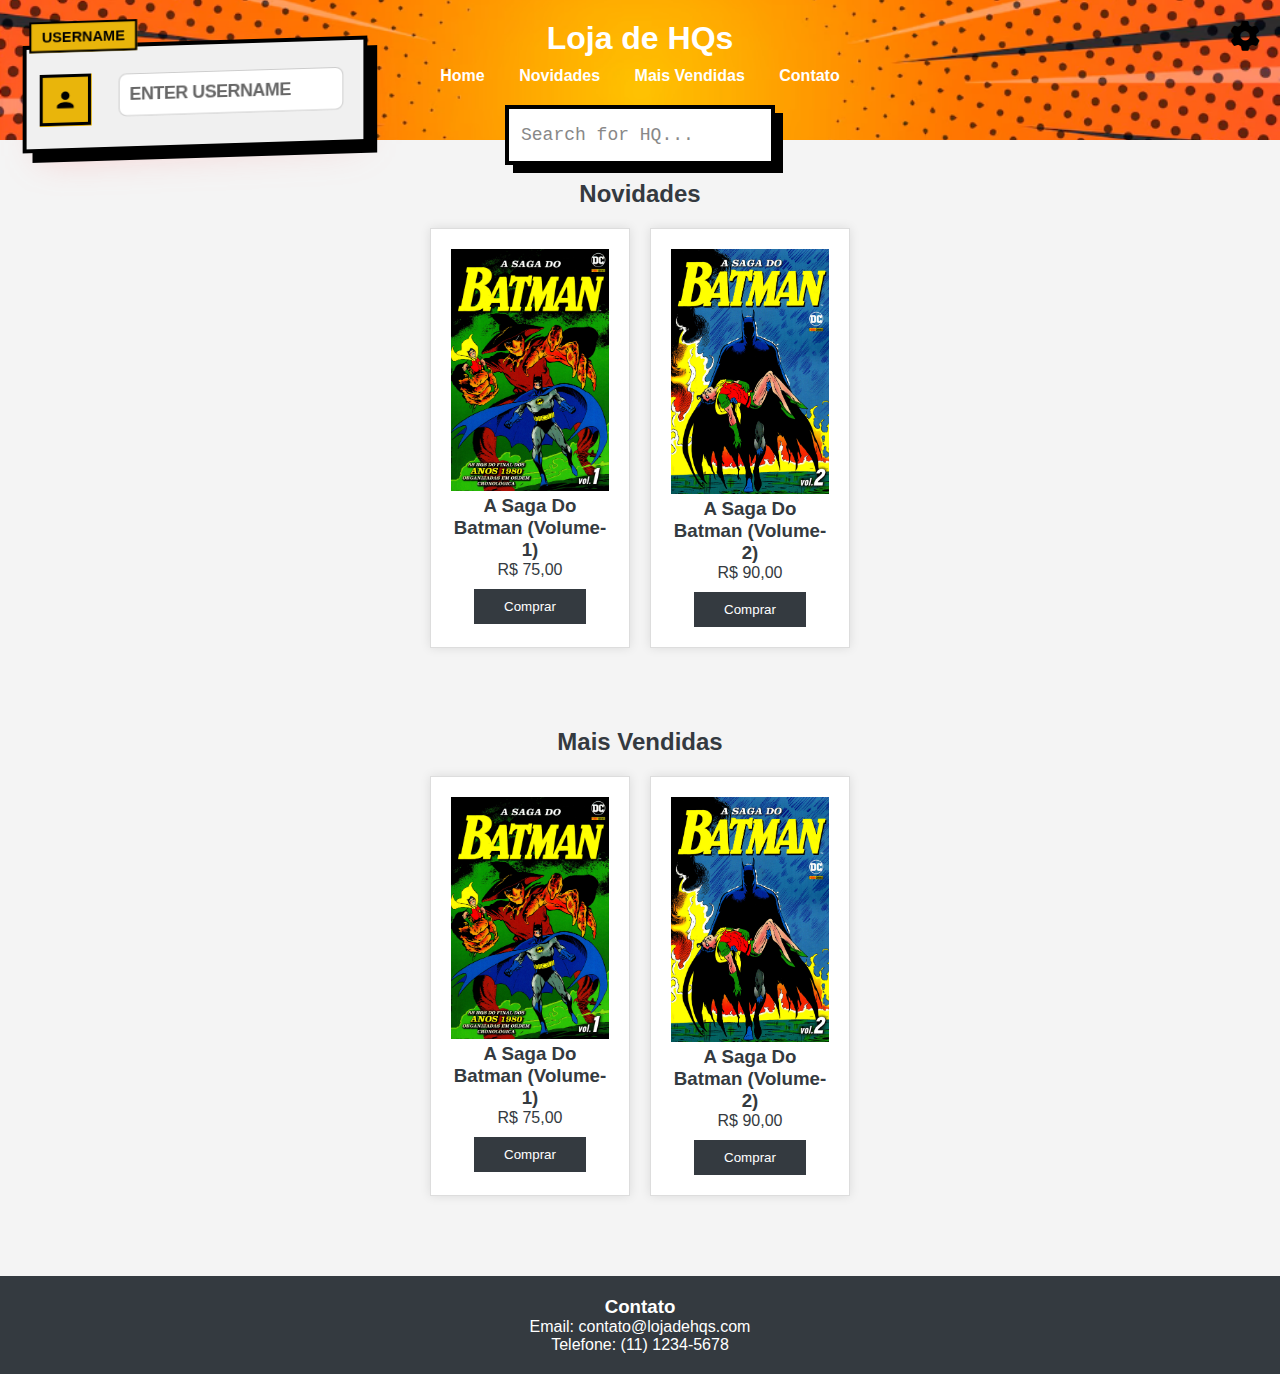
<file: Comprar.html>
<!DOCTYPE html>
<html lang="pt-br">
<head>
    <meta charset="UTF-8">
    <meta name="viewport" content="width=device-width, initial-scale=1.0">
    <title>Loja de Histórias em Quadrinhos</title>
    <link rel="stylesheet" href="stylecomprar.css">
    <link rel="stylesheet" href="https://cdnjs.cloudflare.com/ajax/libs/font-awesome/6.0.0-beta3/css/all.min.css">
</head>
<body>

<!-- Tela de Loading -->
<div id="loader" class="loader">
    <div class="book-wrapper">
        <svg
            xmlns="http://www.w3.org/2000/svg"
            fill="white"
            viewBox="0 0 126 75"
            class="book"
        >
            <rect stroke-width="5" stroke="#e05452" rx="7.5" height="70" width="121" y="2.5" x="2.5"></rect>
            <line stroke-width="5" stroke="#e05452" y2="75" x2="63.5" x1="63.5"></line>
            <path stroke-linecap="round" stroke-width="4" stroke="#c18949" d="M25 20H50"></path>
            <path stroke-linecap="round" stroke-width="4" stroke="#c18949" d="M101 20H76"></path>
            <path stroke-linecap="round" stroke-width="4" stroke="#c18949" d="M16 30L50 30"></path>
            <path stroke-linecap="round" stroke-width="4" stroke="#c18949" d="M110 30L76 30"></path>
        </svg>

        <svg xmlns="http://www.w3.org/2000/svg" fill="#ffffff74" viewBox="0 0 65 75" class="book-page">
            <path stroke-linecap="round" stroke-width="4" stroke="#c18949" d="M40 20H15"></path>
            <path stroke-linecap="round" stroke-width="4" stroke="#c18949" d="M49 30L15 30"></path>
            <path stroke-width="5" stroke="#e05452" d="M2.5 2.5H55C59.1421 2.5 62.5 5.85786 62.5 10V65C62.5 69.1421 59.1421 72.5 55 72.5H2.5V2.5Z"></path>
        </svg>
    </div>
</div>

<script>
    window.addEventListener('load', function() {
        document.getElementById('loader').style.display = 'none';
        document.getElementById('content').style.display = 'block';
    });
</script>

<header>
    <h1>Loja de HQs</h1>
    <nav>
        <ul>
            <li><a href="index.html">Home</a></li>
            <li><a href="#novidades">Novidades</a></li>
            <li><a href="#mais-vendidas">Mais Vendidas</a></li>
            <li><a href="#contato">Contato</a></li>
        </ul>

        <div class="input-container">
            <input
              placeholder="Search for HQ..."
              type="text"
              name="text"
              class="input"
            />
        </div>

<div class="user-icon">
    <i class="fas fa-user-circle" id="user-icon"></i>
</div>

<div class="input__container" id="search-container">
    <div class="shadow__input"></div>
    <button class="input__button__shadow">
        <svg
            xmlns="http://www.w3.org/2000/svg"
            viewBox="0 0 24 24"
            fill="#000000"
            width="20px"
            height="20px"
        >
            <path d="M0 0h24v24H0z" fill="none"></path>
            <path
                d="M12 12c2.21 0 4-1.79 4-4s-1.79-4-4-4-4 1.79-4 4 1.79 4 4 4zm0 2c-2.67 0-8 1.34-8 4v2h16v-2c0-2.66-5.33-4-8-4z"
            ></path>
        </svg>
    </button>
    <input
        type="text"
        name="username"
        class="input__search"
        placeholder="Enter username"
        readonly
    />
</div>

<div class="gear-icon">
    <i class="fas fa-cog" id="gear-icon"></i>
</div>

<script>
    document.getElementById('user-icon').addEventListener('click', function() {
        const searchContainer = document.getElementById('search-container');
        searchContainer.classList.toggle('active');
    });

    document.getElementById('gear-icon').addEventListener('click', function() {
        window.location.href = "config.html";
    });
</script>
    </header>

    <section id="novidades" class="hq-section">
        <h2>Novidades</h2>
        <div class="hq-grid">
            <div class="hq-item">
                <img src="Imagem/CAPA SAGA DO BATMANV1.png" alt="HQ 1">
                <h3>A Saga Do Batman (Volume-1)</h3>
                <p>R$ 75,00</p>
                <button class="buy-button">Comprar</button>
                <div class="cart-icon">
                    <i class="fas fa-shopping-cart"></i>
                </div>
            </div>
            <div class="hq-item">
                <img src="Imagem/CAPA SAGA DO BATMANV2.png" alt="HQ 2">
                <h3>A Saga Do Batman (Volume-2)</h3>
                <p>R$ 90,00</p>
                <button class="buy-button">Comprar</button>
                <div class="cart-icon">
                    <i class="fas fa-shopping-cart"></i>
                </div>
            </div>
        </div>
    </section>
    
    <section id="mais-vendidas" class="hq-section">
        <h2>Mais Vendidas</h2>
        <div class="hq-grid">
            <div class="hq-item">
                <img src="Imagem/CAPA SAGA DO BATMANV1.png" alt="HQ 1">
                <h3>A Saga Do Batman (Volume-1)</h3>
                <p>R$ 75,00</p>
                <button class="buy-button">Comprar</button>
                <div class="cart-icon">
                    <i class="fas fa-shopping-cart"></i>
                </div>
            </div>
            <div class="hq-item">
                <img src="Imagem/CAPA SAGA DO BATMANV2.png" alt="HQ 2">
                <h3>A Saga Do Batman (Volume-2)</h3>
                <p>R$ 90,00</p>
                <button class="buy-button">Comprar</button>
                <div class="cart-icon">
                    <i class="fas fa-shopping-cart"></i>
                </div>
            </div>
        </div>
    </section>

    <footer id="contato">
        <h3>Contato</h3>
        <p>Email: contato@lojadehqs.com</p>
        <p>Telefone: (11) 1234-5678</p>
    </footer>
</body>
</html>
</file>
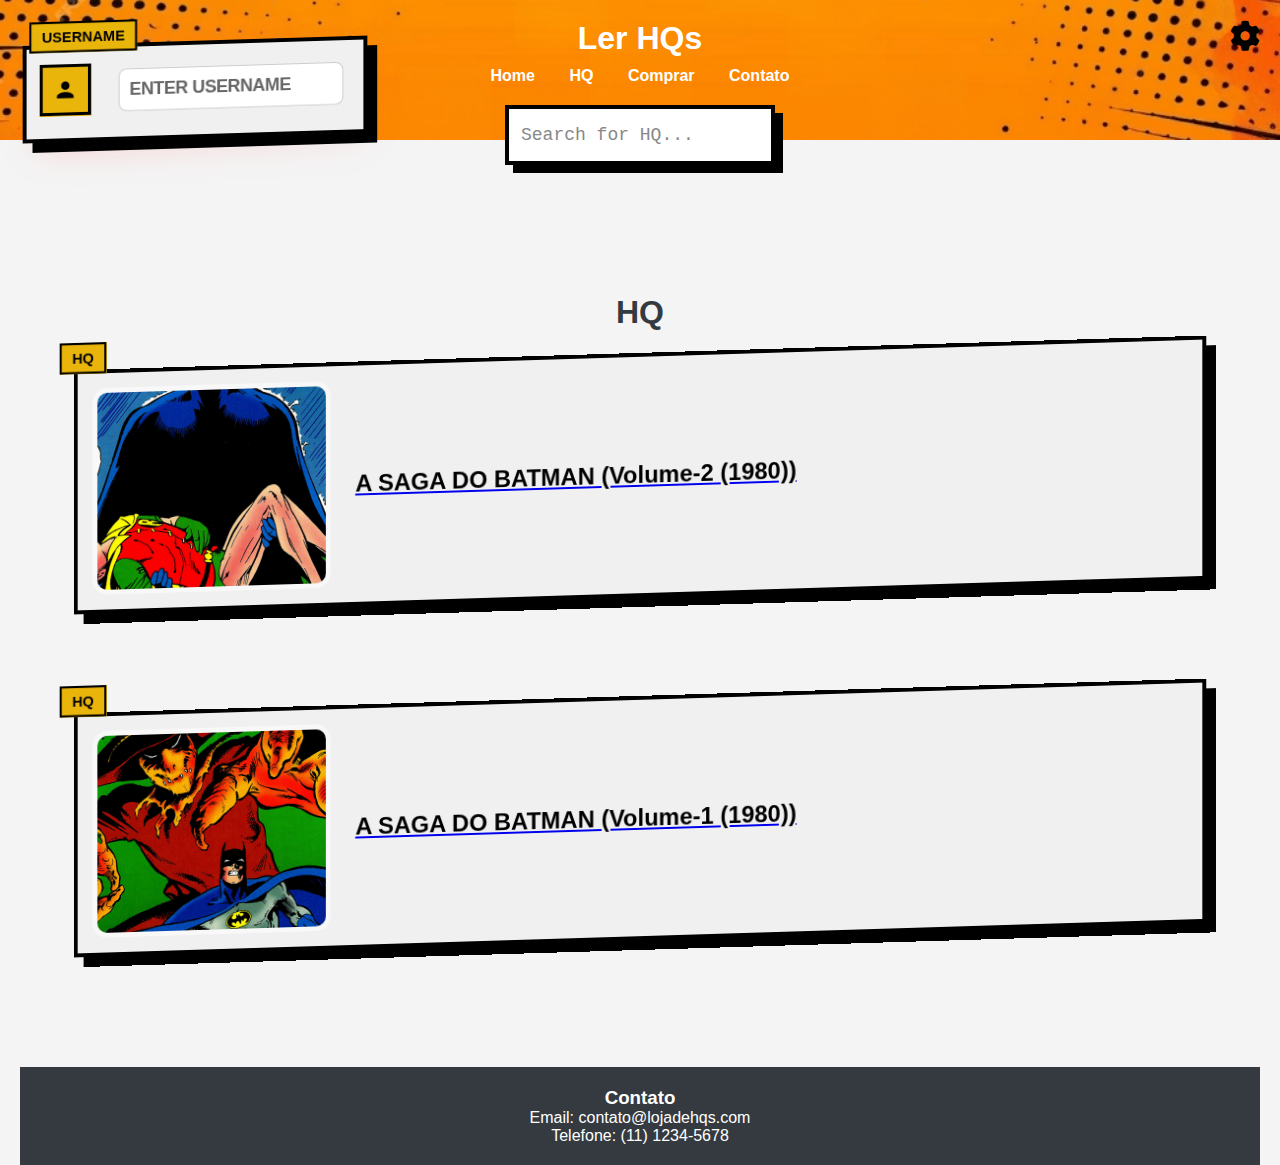
<file: Leitura.html>
<!DOCTYPE html>
<html lang="en">
<head>
  <meta charset="UTF-8">
  <meta name="viewport" content="width=device-width, initial-scale=1.0">
  <title>HQ Card</title>
  <link rel="stylesheet" href="styleleitura.css">
  <link rel="stylesheet" href="https://cdnjs.cloudflare.com/ajax/libs/font-awesome/6.0.0-beta3/css/all.min.css">
</head>
<body>
    <!-- Tela de Loading -->
<div id="loader" class="loader">
    <div class="book-wrapper">
        <svg
            xmlns="http://www.w3.org/2000/svg"
            fill="white"
            viewBox="0 0 126 75"
            class="book"
        >
            <rect stroke-width="5" stroke="#e05452" rx="7.5" height="70" width="121" y="2.5" x="2.5"></rect>
            <line stroke-width="5" stroke="#e05452" y2="75" x2="63.5" x1="63.5"></line>
            <path stroke-linecap="round" stroke-width="4" stroke="#c18949" d="M25 20H50"></path>
            <path stroke-linecap="round" stroke-width="4" stroke="#c18949" d="M101 20H76"></path>
            <path stroke-linecap="round" stroke-width="4" stroke="#c18949" d="M16 30L50 30"></path>
            <path stroke-linecap="round" stroke-width="4" stroke="#c18949" d="M110 30L76 30"></path>
        </svg>

        <svg xmlns="http://www.w3.org/2000/svg" fill="#ffffff74" viewBox="0 0 65 75" class="book-page">
            <path stroke-linecap="round" stroke-width="4" stroke="#c18949" d="M40 20H15"></path>
            <path stroke-linecap="round" stroke-width="4" stroke="#c18949" d="M49 30L15 30"></path>
            <path stroke-width="5" stroke="#e05452" d="M2.5 2.5H55C59.1421 2.5 62.5 5.85786 62.5 10V65C62.5 69.1421 59.1421 72.5 55 72.5H2.5V2.5Z"></path>
        </svg>
    </div>
</div>

<script>
    window.addEventListener('load', function() {
        document.getElementById('loader').style.display = 'none';
        document.getElementById('content').style.display = 'block';
    });
</script>



<header>
    <h1>Ler HQs</h1>
    <nav>
        <ul>
            <li><a href="index.html">Home</a></li>
            <li><a href="#hq">HQ</a></li>
            <li><a href="Comprar.html">Comprar</a></li>
            <li><a href="#contato">Contato</a></li>
        </ul>

        <div class="input-container">
            <input
              placeholder="Search for HQ..."
              type="text"
              name="text"
              class="input"
            />
        </div>

<div class="user-icon">
    <i class="fas fa-user-circle" id="user-icon"></i>
</div>

<div class="input__container" id="search-container">
    <div class="shadow__input"></div>
    <button class="input__button__shadow">
        <svg
            xmlns="http://www.w3.org/2000/svg"
            viewBox="0 0 24 24"
            fill="#000000"
            width="20px"
            height="20px"
        >
            <path d="M0 0h24v24H0z" fill="none"></path>
            <path
                d="M12 12c2.21 0 4-1.79 4-4s-1.79-4-4-4-4 1.79-4 4 1.79 4 4 4zm0 2c-2.67 0-8 1.34-8 4v2h16v-2c0-2.66-5.33-4-8-4z"
            ></path>
        </svg>
    </button>
    <input
        type="text"
        name="username"
        class="input__search"
        placeholder="Enter username"
        readonly
    />
</div>

<div class="gear-icon">
    <i class="fas fa-cog" id="gear-icon"></i>
</div>

<script>
    document.getElementById('user-icon').addEventListener('click', function() {
        const searchContainer = document.getElementById('search-container');
        searchContainer.classList.toggle('active');
    });

    document.getElementById('gear-icon').addEventListener('click', function() {
        window.location.href = "config.html";
    });
</script>



<section id="hq">
    <h2 class="titulo-hq">HQ</h2>
</section>

<section id="hq" class="hq-section">
    <div class="outer-card">
        <a href="A saga batman(1980).html" class="card-2 input__containercard">
            <div class="inner-card">
                <img src="Imagem/CAPA SAGA DO BATMANV2.png" alt="Capa da Saga do Batman" class="card-image">
                <div class="card__content">
                    <p class="card__title"></p>
                    <p class="card__description">"A Saga do Batman" é uma série dos anos 1980 que define o Cavaleiro das Trevas como um personagem complexo, explorando sua dualidade e luta contra o crime em uma Gotham sombria.</p>
                </div>
            </div>
            <div class="label">
                <p>A SAGA DO BATMAN (Volume-2 (1980))</p>
            </div>
        </a>
    </div>
</section>

<section id="hq" class="hq-section">
    <div class="outer-card">
        <a href="A saga batman(1980).html" class="card-2 input__containercard">
            <div class="inner-card">
                <img src="Imagem/CAPA SAGA DO BATMANV1.png" alt="Capa da Saga do Batman" class="card-image">
                <div class="card__content">
                    <p class="card__title"></p>
                    <p class="card__description">"A Saga do Batman" é uma série dos anos 1980 que define o Cavaleiro das Trevas como um personagem complexo, explorando sua dualidade e luta contra o crime em uma Gotham sombria.</p>
                </div>
            </div>
            <div class="label">
                <p>A SAGA DO BATMAN (Volume-1 (1980))</p>
            </div>
        </a>
    </div>
</section>

  
<footer id="contato">
    <h3>Contato</h3>
    <p>Email: contato@lojadehqs.com</p>
    <p>Telefone: (11) 1234-5678</p>
</footer>


</body>
</html>
</file>
<file: stylecomprar.css>
/* Estilos Globais */
* {
    margin: 0;
    padding: 0;
    box-sizing: border-box;
}

body {
    font-family: Arial, sans-serif;
    background-color: #f4f4f4;
    color: #343a40;
}

header {
    background: rgba(52, 58, 64, 0.9) url('Imagem/HQNAVBAR.png') no-repeat center center;
    background-size: cover; 
    height: 140px; 
    color: #fff;
    padding: 20px;
    text-align: center;
}

header h1 {
    margin-bottom: 10px;
}

nav ul {
    list-style: none;
}

nav ul li {
    display: inline;
    margin: 0 15px;
}

nav ul li a {
    color: #fff;
    text-decoration: none;
    font-weight: bold;
}

/* Estilos da Barra de Pesquisa */
.input-container {
    position: relative;
    margin: 20px 0;
}

.input {
    width: 100%;
    max-width: 270px;
    height: 60px;
    padding: 12px;
    font-size: 18px;
    font-family: "Courier New", monospace;
    color: #000;
    background-color: #fff;
    border: 4px solid #000;
    border-radius: 0;
    outline: none;
    transition: all 0.3s ease;
    box-shadow: 8px 8px 0 #000;
    position: relative;
    top: -0px; 
}

.input::placeholder {
    color: #888;
}

.input:hover {
    transform: translate(-4px, -4px);
    box-shadow: 12px 12px 0 #000;
}

.input:focus {
    background-color: #000;
    color: #fff;
    border-color: #ffffff;
}

.input:focus::placeholder {
    color: #fff;
}

@keyframes shake {
    0%, 100% {
        transform: translateX(0);
    }
    25% {
        transform: translateX(-5px);
    }
    50% {
        transform: translateX(5px);
    }
    75% {
        transform: translateX(-5px);
    }
}

.input:focus {
    animation: shake 0.6s ease-in-out;
}

/* Estilos da Loja */
.hq-section {
    padding: 40px;
    text-align: center;
}

.hq-grid {
    display: flex;
    justify-content: center;
    gap: 20px;
    flex-wrap: wrap;
}

.hq-item {
    background-color: #fff;
    padding: 20px;
    border: 1px solid #ddd;
    width: 200px;
    text-align: center;
    box-shadow: 0px 0px 10px rgba(0, 0, 0, 0.1);
    position: relative; 
}

.hq-item img {
    max-width: 100%;
    height: auto;
}


.cart-icon {
    position: absolute; 
    top: 10px; 
    right: 10px; 
    display: none; 
    font-size: 24px; 
    color: #383c44; 
    cursor: pointer; 
    transition: color 0.3s ease; 
}

.hq-item:hover .cart-icon {
    display: block; 
}

.cart-icon:hover {
    color: red; 
}

.hq-item:hover .cart-icon {
    display: block; 
}

.buy-button {
    display: right; 
    align-items: center; 
    padding: 10px 30px; 
}


h2 {
    color: #343a40;
    margin-bottom: 20px;
}

button {
    background-color: #343a40;
    color: #fff;
    padding: 10px 15px;
    border: none;
    cursor: pointer;
    margin-top: 10px;
}

button:hover {
    background-color: #555;
}

footer {
    background-color: #343a40;
    color: #fff;
    text-align: center;
    padding: 20px;
    margin-top: 40px;
}


/* username */ 
.input__container {
    position: relative;
    background: #f0f0f0;
    background-size: cover;
    padding: 20px;
    display: flex;
    justify-content: flex-start;
    align-items: center;
    gap: 15px;
    border: 4px solid #000;
    max-width: 350px;
    transition: all 400ms cubic-bezier(0.23, 1, 0.32, 1);
    transform-style: preserve-3d;
    transform: rotateX(10deg) rotateY(-10deg);
    perspective: 1000px;
    box-shadow: 10px 10px 0 #000;
    top: -145px;
  }
  
  .input__button__shadow {
    margin-right: 10px; 
}

  .input__container:hover {
    transform: rotateX(5deg) rotateY(1 deg) scale(1.05);
    box-shadow: 25px 25px 0 -5px #e9b50b, 25px 25px 0 0 #000;
  }
  
  .shadow__input {
    content: "";
    position: absolute;
    width: 100%;
    height: 100%;
    left: 0;
    bottom: 0;
    z-index: -1;
    transform: translateZ(-50px);
    background: linear-gradient(
      45deg,
      rgba(255, 107, 107, 0.4) 0%,
      rgba(255, 107, 107, 0.1) 100%
    );
    filter: blur(20px);
  }
  
  .input__button__shadow {
    cursor: pointer;
    border: 3px solid #000;
    background: #e9b50b;
    transition: all 400ms cubic-bezier(0.23, 1, 0.32, 1);
    display: flex;
    justify-content: center;
    align-items: center;
    padding: 10px;
    transform: translateZ(20px);
    position: relative;
    z-index: 3;
    font-weight: bold;
    text-transform: uppercase;
  }
  
  .input__button__shadow:hover {
    background: #e9b50b;
    transform: translateZ(10px) translateX(-5px) translateY(-5px);
    box-shadow: 5px 5px 0 0 #000;
  }
  
  .input__button__shadow svg {
    fill: #000;
    width: 25px;
    height: 25px;
  }
  
  .input__search {
    width: 100%;
    outline: none;
    border: 3px solid #000;
    padding: 15px;
    font-size: 18px;
    background: #fff;
    color: #000;
    transform: translateZ(10px);
    transition: all 400ms cubic-bezier(0.23, 1, 0.32, 1);
    position: relative;
    z-index: 3;
    font-family: "Roboto", Arial, sans-serif;
    letter-spacing: -0.5px;
  }
  
  .input__search::placeholder {
    color: #666;
    font-weight: bold;
    text-transform: uppercase;
  }
  
  .input__search:hover,
  .input__search:focus {
    background: #f0f0f0;
    transform: translateZ(20px) translateX(-5px) translateY(-5px);
    box-shadow: 5px 5px 0 0 #000;
  }
  
  .input__container::before {
    content: "USERNAME";
    position: absolute;
    top: -15px;
    left: 20px;
    background: #e9b50b;
    color: #000;
    font-weight: bold;
    padding: 5px 10px;
    font-size: 14px;
    transform: translateZ(50px);
    z-index: 4;
    border: 2px solid #000;
  }

  @media (max-width: 768px) {
    .input__container {
        width: 90%; 
        max-width: none; 
        display: flex; 
        align-items: center; 
        margin: 0 auto; 
    }

    .input__search {
        flex: 1; 
        margin-left: 10px; 
    }
}
  
/* loading */
.loader {
    display: flex;
    align-items: center;
    justify-content: center;
    position: fixed;
    top: 0;
    left: 0;
    width: 100%;
    height: 100%;
    background-color: #ffffff;
    z-index: 9999;
  }
  
  .book-wrapper {
    width: 150px;
    height: fit-content;
    display: flex;
    align-items: center;
    justify-content: flex-end;
    position: relative;
  }
  
  .book {
    width: 100%;
    height: auto;
    filter: drop-shadow(10px 10px 5px rgba(0, 0, 0, 0.137));
  }
  
  .book-wrapper .book-page {
    width: 50%;
    height: auto;
    position: absolute;
    animation: paging 0.15s linear infinite;
    transform-origin: left;
  }
  
  @keyframes paging {
    0% {
      transform: rotateY(0deg) skewY(0deg);
    }
    50% {
      transform: rotateY(90deg) skewY(-20deg);
    }
    100% {
      transform: rotateY(180deg) skewY(0deg);
    }
  }

/* responsivo(esconder) */
input.input__search {
    padding: 10px;
    border-radius: 8px;
    border: 1px solid #ccc;
}


.user-icon {
    display: none; 
}

/* Tornar responsivo */
@media (max-width: 768px) {
    
    .input__container {
        display: none;
    }

    
    .user-icon {
        display: block; 
        position: absolute;
        top: 10px;
        left: 10px;
        font-size: 30px;
        color: #000;
        cursor: pointer;
    }

    .input__container.active {
        display: flex; 
        position: absolute;
        top: 65px; 
        left: 40px; 
        width: 80%; 
        max-width: 400px; 
        z-index: 15; 
    }
}

/* config-gear-button */
.user-icon {
    position: absolute;
    top: 20px;
    left: 20px;
}

.gear-icon {
    position: absolute;
    top: 20px;
    right: 20px; 
    cursor: pointer;
    font-size: 30px;
    color: #000000; 
}

.input__container.active {
    display: block;
}

@media (max-width: 768px) {
    .gear-icon {
        font-size: 30px; 
    }
}
</file>
<file: styleleitura.css>
/* Estilos Globais */
* {
    margin: 0;
    padding: 0;
    box-sizing: border-box;
}

body {
    font-family: Arial, sans-serif;
    background-color: #f4f4f4;
    color: #343a40;
}

header {
    background: rgba(52, 58, 64, 0.9) url('Imagem/Navbarleitura.png') no-repeat center center;
    background-size: cover; 
    height: 140px; 
    color: #fff;
    padding: 20px;
    text-align: center;
}

header h1 {
    margin-bottom: 10px;
}

nav ul {
    list-style: none;
}

nav ul li {
    display: inline;
    margin: 0 15px;
}

nav ul li a {
    color: #fff;
    text-decoration: none;
    font-weight: bold;
}

/* Estilos da Barra de Pesquisa */
.input-container {
    position: relative;
    margin: 20px 0;
}

.input {
    width: 100%;
    max-width: 270px;
    height: 60px;
    padding: 12px;
    font-size: 18px;
    font-family: "Courier New", monospace;
    color: #000;
    background-color: #fff;
    border: 4px solid #000;
    border-radius: 0;
    outline: none;
    transition: all 0.3s ease;
    box-shadow: 8px 8px 0 #000;
    position: relative;
    top: -0px; 
}

.input::placeholder {
    color: #888;
}

.input:hover {
    transform: translate(-4px, -4px);
    box-shadow: 12px 12px 0 #000;
}

.input:focus {
    background-color: #000;
    color: #fff;
    border-color: #ffffff;
}

.input:focus::placeholder {
    color: #fff;
}

@keyframes shake {
    0%, 100% {
        transform: translateX(0);
    }
    25% {
        transform: translateX(-5px);
    }
    50% {
        transform: translateX(5px);
    }
    75% {
        transform: translateX(-5px);
    }
}

.input:focus {
    animation: shake 0.6s ease-in-out;
}

/* responsivo(esconder) */
input.input__search {
    padding: 10px;
    border-radius: 8px;
    border: 1px solid #ccc;
}


.user-icon {
    display: none; 
}

/* Tornar responsivo */
@media (max-width: 768px) {
    
    .input__container {
        display: none;
    }

    
    .user-icon {
        display: block; 
        position: absolute;
        top: 10px;
        left: 10px;
        font-size: 30px;
        color: #000;
        cursor: pointer;
    }

    .input__container.active {
        display: flex; 
        position: absolute;
        top: 65px; 
        left: 40px; 
        width: 80%; 
        max-width: 400px; 
        z-index: 15; 
    }
}

/* username */ 
.input__container {
    position: relative;
    background: #f0f0f0;
    background-size: cover;
    padding: 20px;
    display: flex;
    justify-content: flex-start;
    align-items: center;
    gap: 15px;
    border: 4px solid #000;
    max-width: 350px;
    transition: all 400ms cubic-bezier(0.23, 1, 0.32, 1);
    transform-style: preserve-3d;
    transform: rotateX(10deg) rotateY(-10deg);
    perspective: 1000px;
    box-shadow: 10px 10px 0 #000;
    top: -145px;
  }
  
  .input__button__shadow {
    margin-right: 10px; 
}

  .input__container:hover {
    transform: rotateX(5deg) rotateY(1 deg) scale(1.05);
    box-shadow: 25px 25px 0 -5px #e9b50b, 25px 25px 0 0 #000;
  }
  
  .shadow__input {
    content: "";
    position: absolute;
    width: 100%;
    height: 100%;
    left: 0;
    bottom: 0;
    z-index: -1;
    transform: translateZ(-50px);
    background: linear-gradient(
      45deg,
      rgba(255, 107, 107, 0.4) 0%,
      rgba(255, 107, 107, 0.1) 100%
    );
    filter: blur(20px);
  }
  
  .input__button__shadow {
    cursor: pointer;
    border: 3px solid #000;
    background: #e9b50b;
    transition: all 400ms cubic-bezier(0.23, 1, 0.32, 1);
    display: flex;
    justify-content: center;
    align-items: center;
    padding: 10px;
    transform: translateZ(20px);
    position: relative;
    z-index: 3;
    font-weight: bold;
    text-transform: uppercase;
  }
  
  .input__button__shadow:hover {
    background: #e9b50b;
    transform: translateZ(10px) translateX(-5px) translateY(-5px);
    box-shadow: 5px 5px 0 0 #000;
  }
  
  .input__button__shadow svg {
    fill: #000;
    width: 25px;
    height: 25px;
  }
  
  .input__search {
    width: 100%;
    outline: none;
    border: 3px solid #000;
    padding: 15px;
    font-size: 18px;
    background: #fff;
    color: #000;
    transform: translateZ(10px);
    transition: all 400ms cubic-bezier(0.23, 1, 0.32, 1);
    position: relative;
    z-index: 3;
    font-family: "Roboto", Arial, sans-serif;
    letter-spacing: -0.5px;
  }
  
  .input__search::placeholder {
    color: #666;
    font-weight: bold;
    text-transform: uppercase;
  }
  
  .input__search:hover,
  .input__search:focus {
    background: #f0f0f0;
    transform: translateZ(20px) translateX(-5px) translateY(-5px);
    box-shadow: 5px 5px 0 0 #000;
  }
  
  .input__container::before {
    content: "USERNAME";
    position: absolute;
    top: -15px;
    left: 20px;
    background: #e9b50b;
    color: #000;
    font-weight: bold;
    padding: 5px 10px;
    font-size: 14px;
    transform: translateZ(50px);
    z-index: 4;
    border: 2px solid #000;
  }

  @media (max-width: 768px) {
    .input__container {
        width: 90%; 
        max-width: none; 
        display: flex; 
        align-items: center; 
        margin: 0 auto; 
    }

    .input__search {
        flex: 1; 
        margin-left: 10px; 
    }
}
  
/* loading */
.loader {
    display: flex;
    align-items: center;
    justify-content: center;
    position: fixed;
    top: 0;
    left: 0;
    width: 100%;
    height: 100%;
    background-color: #ffffff;
    z-index: 9999;
  }
  
  .book-wrapper {
    width: 150px;
    height: fit-content;
    display: flex;
    align-items: center;
    justify-content: flex-end;
    position: relative;
  }
  
  .book {
    width: 100%;
    height: auto;
    filter: drop-shadow(10px 10px 5px rgba(0, 0, 0, 0.137));
  }
  
  .book-wrapper .book-page {
    width: 50%;
    height: auto;
    position: absolute;
    animation: paging 0.15s linear infinite;
    transform-origin: left;
  }
  
  @keyframes paging {
    0% {
      transform: rotateY(0deg) skewY(0deg);
    }
    50% {
      transform: rotateY(90deg) skewY(-20deg);
    }
    100% {
      transform: rotateY(180deg) skewY(0deg);
    }
  }

/* responsivo(esconder) */
input.input__search {
    padding: 10px;
    border-radius: 8px;
    border: 1px solid #ccc;
}


.user-icon {
    display: none; 
}

/* Tornar responsivo */
@media (max-width: 768px) {
    
    .input__container {
        display: none;
    }

    
    .user-icon {
        display: block; 
        position: absolute;
        top: 10px;
        left: 10px;
        font-size: 30px;
        color: #000;
        cursor: pointer;
    }

    .input__container.active {
        display: flex; 
        position: absolute;
        top: 65px; 
        left: 40px; 
        width: 80%; 
        max-width: 400px; 
        z-index: 15; 
    }
}


/* Card-hq */ 
.card {
    position: relative;
    width: 300px;
    height: 200px;
    background-color: #f2f2f2;
    border-radius: 10px;
    display: flex;
    align-items: center;
    justify-content: center;
    overflow: hidden;
    perspective: 1000px;
    box-shadow: 0 0 0 5px #ffffff80;
    transition: all 0.6s cubic-bezier(0.175, 0.885, 0.32, 1.275);
}
  
.card svg {
    width: 48px;
    fill: #333;
    transition: all 0.6s cubic-bezier(0.175, 0.885, 0.32, 1.275);
}
  
.card:hover {
    transform: scale(1.05);
    box-shadow: 0 8px 16px rgba(255, 255, 255, 0.2);
}
  
.card__content {
    position: absolute;
    top: 0;
    left: 0;
    width: 100%;
    height: 100%;
    padding: 20px;
    box-sizing: border-box;
    background-color: #f2f2f2;
    transform: rotateX(-90deg);
    transform-origin: bottom;
    transition: all 0.6s cubic-bezier(0.175, 0.885, 0.32, 1.275);
}
  
.card:hover .card__content {
    transform: rotateX(0deg);
}
  
.card__title {
    margin: 0;
    font-size: 24px;
    color: #333;
    font-weight: 700;
    text-align: top; 
}
  
.card:hover svg {
    scale: 0;
}
  
.card__description {
    margin: 10px 0 0;
    font-size: 14px;
    color: #777;
    line-height: 1.4;
}

/* Outer card */
.outer-card {
    display: flex;
    align-items: left;
    justify-content: left;
    width: 100%;
    padding: 5px;
    margin-bottom: 5px; 
    gap: 10px; 
}


.input__containercard {
    position: relative;
    background: #f0f0f0;
    background-size: cover;
    padding: 20px;
    display: flex;
    justify-content: flex-start;
    align-items: center;
    gap: 15px;
    border: 4px solid #000;
    max-width: 350px;
    transition: all 400ms cubic-bezier(0.23, 1, 0.32, 1);
    transform-style: preserve-3d;
    transform: rotateX(10deg) rotateY(-10deg);
    perspective: 1000px;
    box-shadow: 10px 10px 0 #000;
    top: -145px;
}

.input__button__shadow {
    margin-right: 10px; 
}

.input__containercard:hover {
    transform: rotateX(5deg) rotateY(1deg) scale(1.05);
    box-shadow: 25px 25px 0 -5px #e9b50b, 25px 25px 0 0 #000;
}

.shadow__input {
    content: "";
    position: absolute;
    width: 100%;
    height: 100%;
    left: 0;
    bottom: 0;
    z-index: -1;
    transform: translateZ(-50px);
    background: linear-gradient(
      45deg,
      rgba(255, 107, 107, 0.4) 0%,
      rgba(255, 107, 107, 0.1) 100%
    );
    filter: blur(20px);
}

.input__button__shadow {
    cursor: pointer;
    border: 3px solid #000;
    background: #e9b50b;
    transition: all 400ms cubic-bezier(0.23, 1, 0.32, 1);
    display: flex;
    justify-content: center;
    align-items: center;
    padding: 10px;
    transform: translateZ(20px);
    position: relative;
    z-index: 3;
    font-weight: bold;
    text-transform: uppercase;
}

.input__button__shadow:hover {
    background: #e9b50b;
    transform: translateZ(10px) translateX(-5px) translateY(-5px);
    box-shadow: 5px 5px 0 0 #000;
}

.input__button__shadow svg {
    fill: #000;
    width: 25px;
    height: 25px;
}

.input__search {
    width: 100%;
    outline: none;
    border: 3px solid #000;
    padding: 15px;
    font-size: 18px;
    background: #fff;
    color: #000;
    transform: translateZ(10px);
    transition: all 400ms cubic-bezier(0.23, 1, 0.32, 1);
    position: relative;
    z-index: 3;
    font-family: "Roboto", Arial, sans-serif;
    letter-spacing: -0.5px;
}

.input__search::placeholder {
    color: #666;
    font-weight: bold;
    text-transform: uppercase;
}

.input__search:hover,
.input__search:focus {
    background: #f0f0f0;
    transform: translateZ(20px) translateX(-5px) translateY(-5px);
    box-shadow: 5px 5px 0 0 #000;
}

.input__containercard::before {
    content: "HQ";
    position: absolute;
    top: -15px;
    left: 20px;
    background: #e9b50b;
    color: #000;
    font-weight: bold;
    padding: 5px 10px;
    font-size: 14px;
    transform: translateZ(50px);
    z-index: 4;
    border: 2px solid #000;
}


.card-2 {
    position: relative;
    background: #f0f0f0;
    background-size: cover;
    padding: 20px;
    display: flex;
    justify-content: flex-start;
    align-items: center;
    gap: 15px;
    border: 4px solid #000;
    width: 100vw; 
    max-width: 100%; 
    height: auto; 
    transition: all 400ms cubic-bezier(0.23, 1, 0.32, 1);
    transform-style: preserve-3d;
    box-shadow: 10px 10px 0 #000;
    top: -35px;
}

.label {
    display: flex; 
    justify-content: left; 
    width: 100%; 
    padding-left: 15px; 
}

.label p {
    font-size: 24px;
    font-weight: 700;
    color: #000; 
    text-align: center; 
}

.inner-card {
    position: relative;
    width: 300px;
    height: 200px;
    background-color: #f2f2f2;
    border-radius: 10px;
    display: flex;
    align-items: center;
    justify-content: center;
    overflow: hidden;
    perspective: 1000px;
    box-shadow: 0 0 0 5px #ffffff80;
    transition: all 0.6s cubic-bezier(0.175, 0.885, 0.32, 1.275);
}

.inner-card svg {
    width: 48px;
    fill: #333;
    transition: all 0.6s cubic-bezier(0.175, 0.885, 0.32, 1.275);
}

.inner-card:hover {
    transform: scale(1.05);
    box-shadow: 0 8px 16px rgba(255, 255, 255, 0.2);
}

.inner-card .card__content {
    position: absolute;
    top: 0;
    left: 0;
    width: 100%;
    height: 100%;
    padding: 20px;
    box-sizing: border-box;
    background-color: #f2f2f2;
    transform: rotateX(-90deg);
    transform-origin: bottom;
    transition: all 0.6s cubic-bezier(0.175, 0.885, 0.32, 1.275);
}

.inner-card:hover .card__content {
    transform: rotateX(0deg);
}

.inner-card .card__title {
    position: absolute; 
    top: 20px; 
    left: 20px; 
    margin: 0;
    font-size: 20px; 
    color: #333;
    font-weight: 700;
}

@media (max-width: 600px) {
    .card__title {
        font-size: 18px;
    }

    .card-2 {
        padding: 10px; 
        top: 0; 
    }

    .inner-card {
        width: 100%; 
    }
}

.titulo-hq {
    color: #343a40;
    padding: 10px;
    font-size: 32px;
    text-align: center; 
}

.hq-section {
    padding: 40px;
    text-align: center;
    color: #272c31;
}

footer {
    background-color: #343a40;
    color: #fff;
    text-align: center;
    padding: 20px;
    margin-top: 40px;
    width: 100%; 
    position: relative; 
    left: 0; 
    right: 0; 
}

/* config-gear-button */
.user-icon {
    position: absolute;
    top: 20px;
    left: 20px;
}

.gear-icon {
    position: absolute;
    top: 20px;
    right: 20px; 
    cursor: pointer;
    font-size: 30px;
    color: #000000; 
}

.input__container.active {
    display: block;
}

@media (max-width: 768px) {
    .gear-icon {
        font-size: 30px; 
    }
}
</file>
